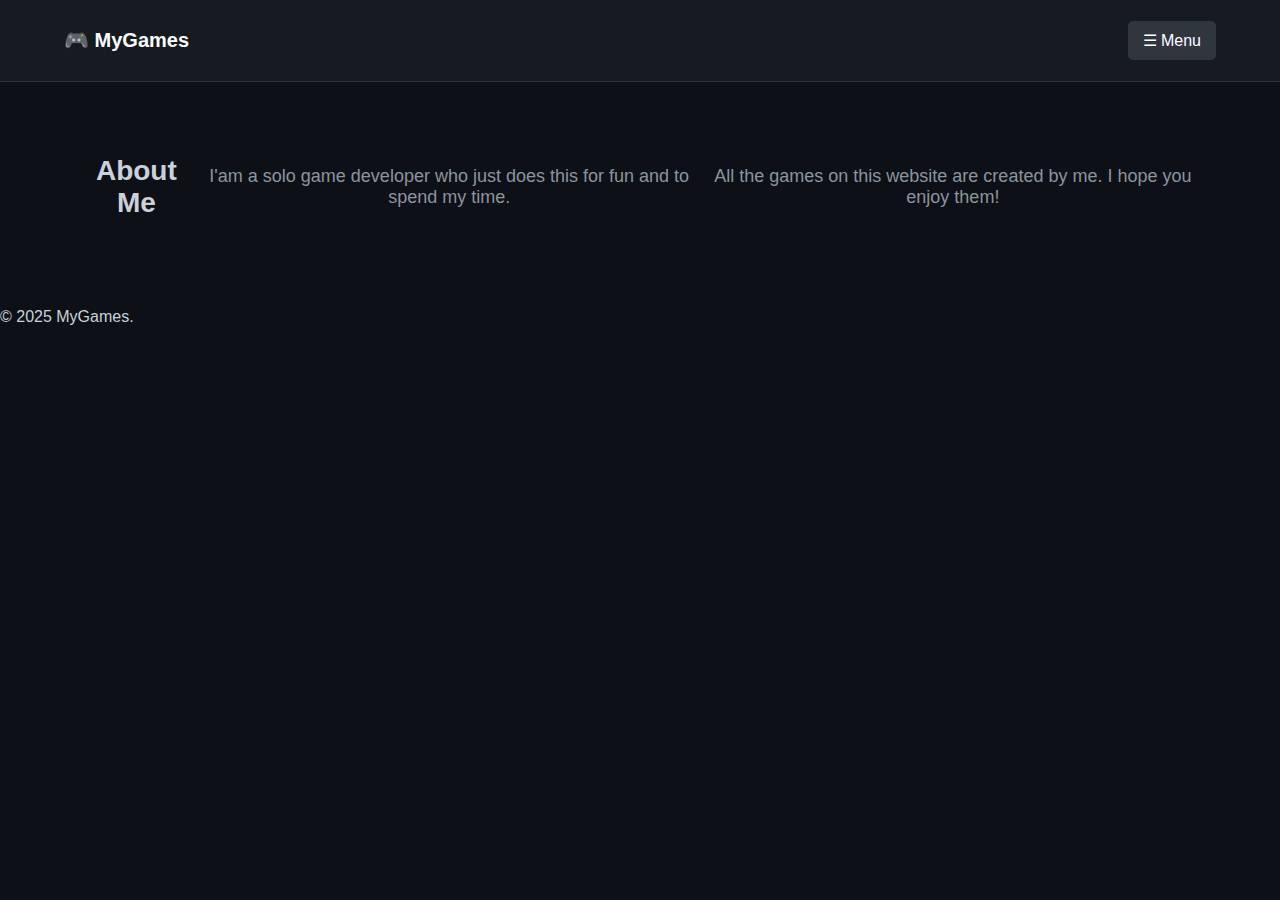
<file: about.html>
<!DOCTYPE html>
<html lang="en">
<head>
    <meta charset="UTF-8">
    <meta name="viewport" content="width=device-width, initial-scale=1.0">
    <title>About Me</title>
    <link rel="stylesheet" href="styles.css">
</head>
<body>

    <!-- Navbar -->
    <header>
        <div class="container">
            <h1 class="logo">🎮 MyGames</h1>
            <div class="dropdown">
                <button class="dropbtn">☰ Menu</button>
                <div class="dropdown-content">
                    <a href="index.html">Home</a>
                    <a href="games.html">Games</a>
                    <a href="about.html">About</a>
                    <a href="contact.html">Contact</a>
                </div>
            </div>
        </div>
    </header>

    <!-- About Section -->
    <section class="about">
        <div class="container">
            <h2>About Me</h2>
            <p>I'am a solo game developer who just does this for fun and to spend my time.</p>
            <p>All the games on this website are created by me. I hope you enjoy them!</p>
        </div>
    </section>

    <!-- Footer -->
    <footer>
        <p>© 2025 MyGames.</p>
    </footer>

</body>
</html>
</file>
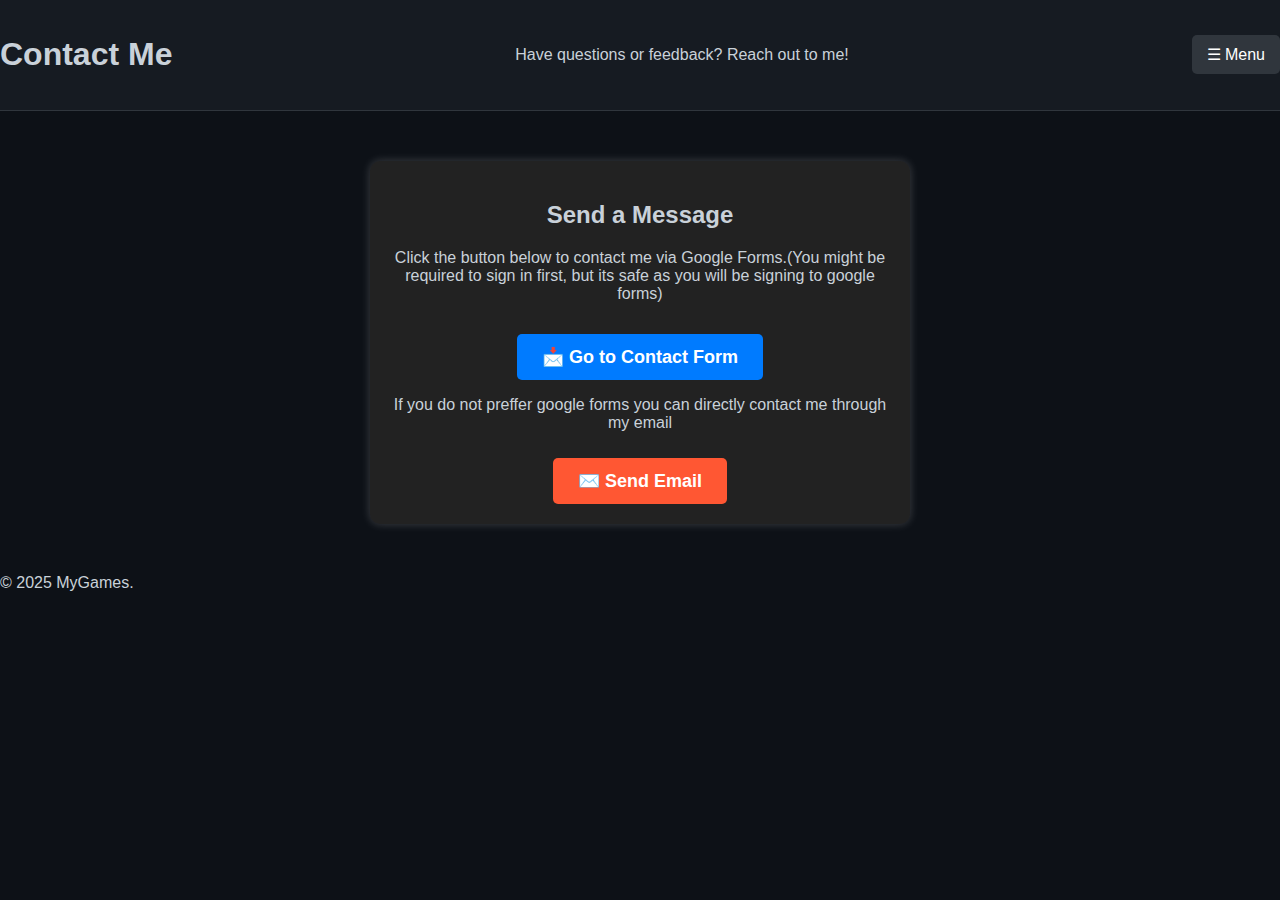
<file: contact.html>
<!DOCTYPE html>
<html lang="en">
<head>
    <meta charset="UTF-8">
    <meta name="viewport" content="width=device-width, initial-scale=1.0">
    <title>Contact Me</title>
    <link rel="stylesheet" href="styles.css">  <!-- Link to your CSS file -->
</head>
<body>

    <header>
        <h1>Contact Me</h1>
        <p>Have questions or feedback? Reach out to me!</p>
        <nav>
            <div class="dropdown">
                <button class="dropbtn">☰ Menu</button>
                <div class="dropdown-content">
                    <a href="index.html">Home</a>
                    <a href="games.html">Games</a>
                    <a href="about.html">About</a>
                    <a href="contact.html">Contact</a>
                </div>
            </div>
        </nav>
    </header>

    <main>
        <section class="contact-box">
            <h2>Send a Message</h2>
            <p>Click the button below to contact me via Google Forms.(You might be required to sign in first, but its safe as you will be signing to google forms)</p>
            <button class="contact-btn" onclick="window.open('https://forms.gle/bkbuMzhrMYBJ9jU1A', '_blank')">
                📩 Go to Contact Form
            </button>
            <p>If you do not preffer google forms you can directly contact me through my email</p>
            <button class="email-btn" onclick="window.open('mailto:somesh12344m@gmail.com?subject=Hello&body=Hi, I wanted to contact you about...');">
                ✉️ Send Email
            </button>            
        </section>
    </main>

    <footer>
        <p>© 2025 MyGames.</p>
    </footer>

</body>
</html>
</file>
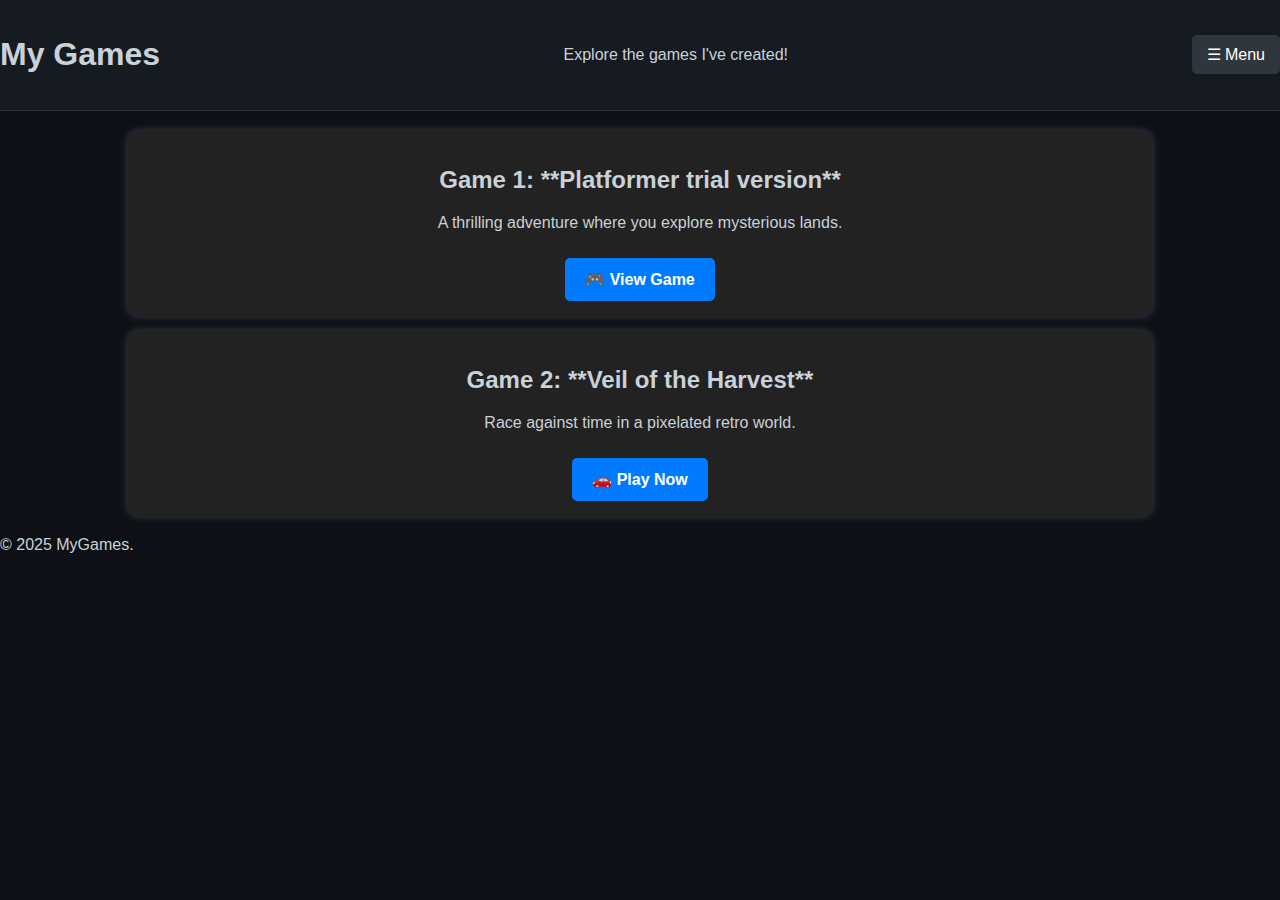
<file: games.html>
<!DOCTYPE html>
<html lang="en">
<head>
    <meta charset="UTF-8">
    <meta name="viewport" content="width=device-width, initial-scale=1.0">
    <title>My Games</title>
    <link rel="stylesheet" href="styles.css">  <!-- Link to your CSS file -->
</head>
<body>

    <header>
        <h1>My Games</h1>
        <p>Explore the games I've created!</p>
        <nav>
            <div class="dropdown">
                <button class="dropbtn">☰ Menu</button>
                <div class="dropdown-content">
                    <a href="index.html">Home</a>
                    <a href="games.html">Games</a>
                    <a href="about.html">About</a>
                    <a href="contact.html">Contact</a>
                </div>
            </div>
        </nav>
    </header>

    <main>
        <section class="game-list">
            <article>
                <h2>Game 1: **Platformer trial version**</h2>
                <p>A thrilling adventure where you explore mysterious lands.</p>
                <a href="platformer.html" class="game-btn">🎮 View Game</a>
            </article>

            <article>
                <h2>Game 2: **Veil of the Harvest**</h2>
                <p>Race against time in a pixelated retro world.</p>
                <a href="veil-of-the-harvest.html" class="game-btn">🚗 Play Now</a>
            </article>
        </section>
    </main>

    <footer>
        <p>© 2025 MyGames.</p>
    </footer>

</body>
</html>
</file>
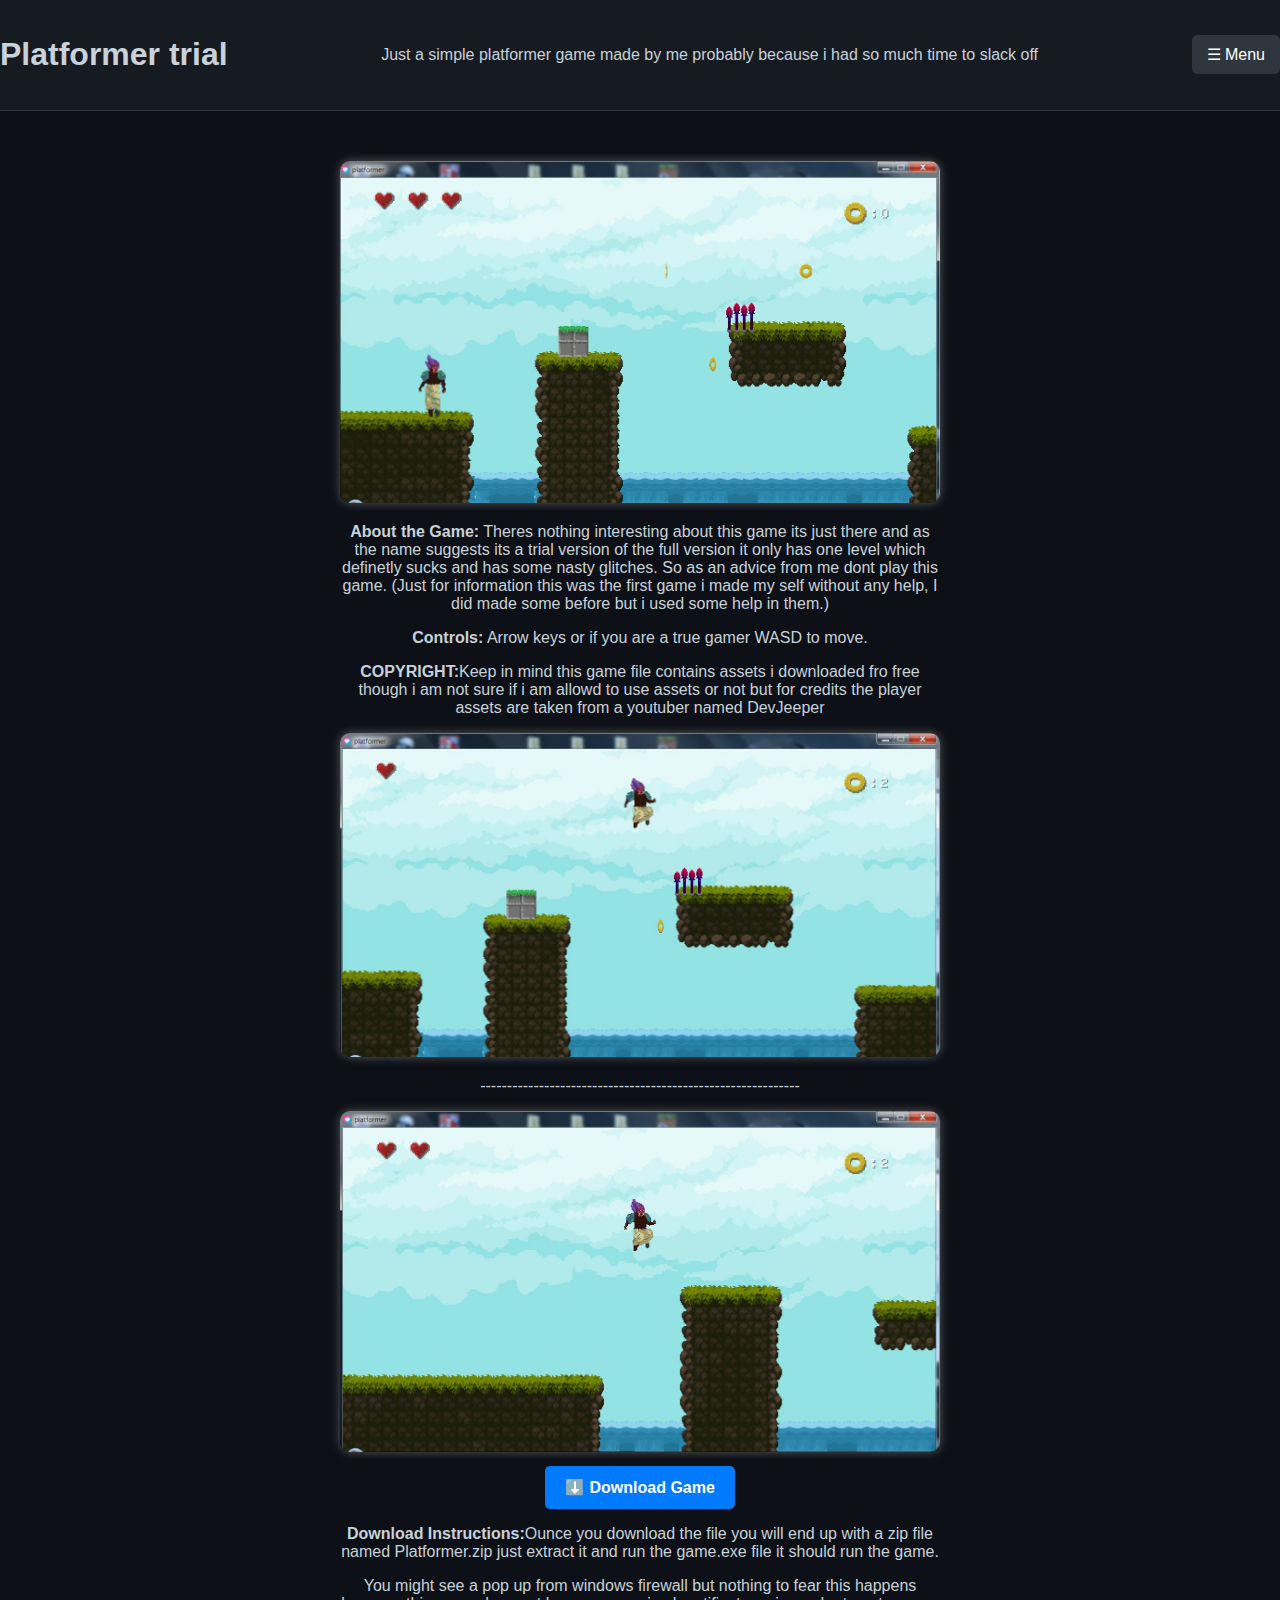
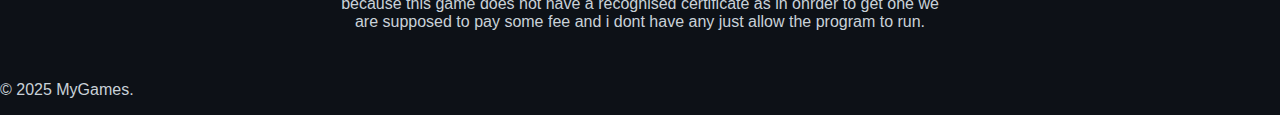
<file: platformer.html>
<!DOCTYPE html>
<html lang="en">
<head>
    <meta charset="UTF-8">
    <meta name="viewport" content="width=device-width, initial-scale=1.0">
    <title>Platformer trial</title>
    <link rel="stylesheet" href="styles.css">
</head>
<body>

    <header>
        <h1>Platformer trial </h1>
        <p>Just a simple platformer game made by me probably because i had so much time to slack off</p>
        <nav>
            <div class="dropdown">
                <button class="dropbtn">☰ Menu</button>
                <div class="dropdown-content">
                    <a href="index.html">Home</a>
                    <a href="games.html">Games</a>
                    <a href="about.html">About</a>
                    <a href="contact.html">Contact</a>
                </div>
            </div>
        </nav>
    </header>

    <main>
        <section class="game-details">
            <img src="platformer-trial-screenshot.jpg" alt="Platformer trial Quest Screenshot">
            <p><strong>About the Game:</strong> Theres nothing interesting about this game its just there and as the name suggests its a trial version of the full version it only has one level which definetly sucks and has some nasty glitches. So as an advice from me dont play this game. (Just for information this was the first game i made my self without any help, I did made some before but i used some help in them.)</p>
            <p><strong>Controls:</strong> Arrow keys or if you are a true gamer WASD to move.</p>
            <p><strong>COPYRIGHT:</strong>Keep in mind this game file contains assets i downloaded fro free though i am not sure if i am allowd to use assets or not but for credits the player assets are taken from a youtuber named DevJeeper</p>
            <img src="platformer-trial-screenshot2.jpg" alt="Platformer trial Quest Screenshot">
            <p>------------------------------------------------------------</p>
            <img src="platformer-trial-screenshot3.jpg" alt="Platformer trial Quest Screenshot">
            <a href="Platformer.zip" class="download-btn">⬇️ Download Game</a>
            <p><strong>Download Instructions:</strong>Ounce you download the file you will end up with a zip file named Platformer.zip just extract it and run the game.exe file it should run the game.</p>
            <P>You might see a pop up from windows firewall but nothing to fear this happens because this game does not have a recognised certificate as in onrder to get one we are supposed to pay some fee and i dont have any just allow the program to run. </P>
        </section>
    </main>

    <footer>
        <p>© 2025 MyGames.</p>
    </footer>

</body>
</html>
</file>
<file: styles.css>
/* General */
body {
    font-family: Arial, sans-serif;
    background: #0d1117;
    color: #c9d1d9;
    margin: 0;
    padding: 0;
}

/* Navbar */
header {
    background: #161b22;
    padding: 15px 0;
    border-bottom: 1px solid #30363d;
    display: flex;
    justify-content: space-between;
    align-items: center;
}

.container {
    width: 90%;
    max-width: 1200px;
    margin: auto;
    display: flex;
    justify-content: space-between;
    align-items: center;
}

.logo {
    color: #ffffff;
    font-size: 20px;
}

/* Dropdown Menu */
.dropdown {
    position: relative;
    display: inline-block;
}

.dropbtn {
    background: #30363d;
    color: white;
    padding: 10px 15px;
    font-size: 16px;
    border: none;
    cursor: pointer;
    border-radius: 5px;
}

.dropdown-content {
    display: none;
    position: absolute;
    right: 0;
    background: #161b22;
    border: 1px solid #30363d;
    border-radius: 5px;
    min-width: 150px;
    z-index: 10;
}

.dropdown-content a {
    color: #c9d1d9;
    padding: 10px;
    display: block;
    text-decoration: none;
}

.dropdown-content a:hover {
    background: #1f6feb;
}

.dropdown:hover .dropdown-content {
    display: block;
}

/* Hero Section */
.hero {
    text-align: center;
    padding: 80px 20px;
}

.hero h2 {
    font-size: 36px;
    color: #ffffff;
}

.hero p {
    font-size: 18px;
    color: #8b949e;
}

.btn-primary {
    background: #1f6feb;
    color: white;
    padding: 12px 20px;
    border-radius: 5px;
    text-decoration: none;
}

.btn-primary:hover {
    background: #1158c7;
}

/* Games Section */
.games {
    padding: 50px 20px;
}

.games h3 {
    text-align: center;
    font-size: 24px;
}

/* Responsive Game Grid */
.game-grid {
    display: flex;
    flex-wrap: wrap;
    justify-content: center;
    gap: 20px;
}

.game-card {
    background: #161b22;
    padding: 20px;
    border-radius: 8px;
    width: 100%;
    max-width: 250px;
    text-align: center;
    border: 1px solid #30363d;
    transition: transform 0.3s ease;
}

.game-card:hover {
    transform: scale(1.05);
    border: 1px solid #1f6feb;
}

/* Mobile-Friendly */
@media (max-width: 768px) {
    .game-grid {
        flex-direction: column;
        align-items: center;
    }

    .dropbtn {
        font-size: 14px;
        padding: 8px 12px;
    }

    .hero h2 {
        font-size: 28px;
    }

    .hero p {
        font-size: 16px;
    }
}

/* General */
.container {
    width: 90%;
    max-width: 1200px;
    margin: auto;
}

/* About & Contact Pages */
.about, .contact {
    text-align: center;
    padding: 50px 20px;
}

.about h2, .contact h2 {
    font-size: 28px;
}

.about p, .contact p {
    font-size: 18px;
    color: #8b949e;
}

/* Contact Form */
form {
    display: flex;
    flex-direction: column;
    max-width: 400px;
    margin: auto;
}

form label {
    font-size: 16px;
    margin-top: 10px;
}

form input, form textarea {
    padding: 10px;
    border: 1px solid #30363d;
    border-radius: 5px;
    background: #161b22;
    color: white;
    margin-bottom: 15px;
}

form button {
    background: #1f6feb;
    color: white;
    padding: 12px 20px;
    border-radius: 5px;
    cursor: pointer;
}

form button:hover {
    background: #1158c7;
}

/* Contact Box Styling */
.contact-box {
    margin: 50px auto;
    padding: 20px;
    width: 80%;
    max-width: 500px;
    background: #222;
    border-radius: 10px;
    text-align: center;
    box-shadow: 0 0 10px rgba(255, 255, 255, 0.2);
}

/* Styled Contact Form Button */
.contact-btn {
    display: inline-block;
    margin-top: 15px;
    padding: 12px 25px;
    background-color: #007BFF;
    color: white;
    text-decoration: none;
    font-size: 18px;
    font-weight: bold;
    border-radius: 5px;
    border: none;
    cursor: pointer;
    transition: 0.3s;
}

.contact-btn:hover {
    background-color: #0056b3;
    transform: scale(1.05); /* Slight zoom effect on hover */
}

/* Add subtle button shadow */
.contact-btn:active {
    transform: scale(0.98);
    box-shadow: 0 3px 8px rgba(0, 0, 0, 0.2);
}


/* Styled Email Button */
.email-btn {
    display: inline-block;
    margin-top: 10px;
    padding: 12px 25px;
    background-color: #FF5733; /* A different color from the form button */
    color: white;
    text-decoration: none;
    font-size: 18px;
    font-weight: bold;
    border-radius: 5px;
    border: none;
    cursor: pointer;
    transition: 0.3s;
}

.email-btn:hover {
    background-color: #E74C3C;
    transform: scale(1.05); /* Slight zoom effect on hover */
}

.email-btn:active {
    transform: scale(0.98);
    box-shadow: 0 3px 8px rgba(0, 0, 0, 0.2);
}


/* Game List Styling */
.game-list {
    width: 80%;
    margin: 20px auto;
    text-align: center;
}

.game-list article {
    background: #222;
    padding: 15px;
    margin: 15px 0;
    border-radius: 10px;
    box-shadow: 0 0 10px rgba(255, 255, 255, 0.2);
}

/* Game Buttons */
.game-btn, .download-btn {
    display: inline-block;
    margin-top: 10px;
    padding: 12px 20px;
    background-color: #007BFF;
    color: white;
    text-decoration: none;
    font-size: 16px;
    font-weight: bold;
    border-radius: 5px;
    border: none;
    cursor: pointer;
    transition: 0.3s;
}

.game-btn:hover, .download-btn:hover {
    background-color: #0056b3;
    transform: scale(1.05);
}

/* Game Details */
.game-details {
    text-align: center;
    margin: 50px auto;
    width: 80%;
    max-width: 600px;
}

.game-details img {
    width: 100%;
    border-radius: 10px;
    box-shadow: 0 0 10px rgba(255, 255, 255, 0.3);
}


.discord-icon {
    width: 40px;  /* Adjust size */
    height: auto;
    transition: 0.3s;
}

.discord-icon:hover {
    transform: scale(1.2);
}

.featured-title {
    text-align: center;
    font-size: 32px;
    font-weight: bold;
    margin-top: 100px; /* Adjust as needed */
    display: flex;
    justify-content: center;
    align-items: center;
    height: 50vh; /* Makes it take half of the viewport height */
}


.youtube-icon {
    width: 40px; /* Adjust size */
    height: auto;
    transition: 0.3s;
}

.youtube-icon:hover {
    transform: scale(1.2);
}
</file>
